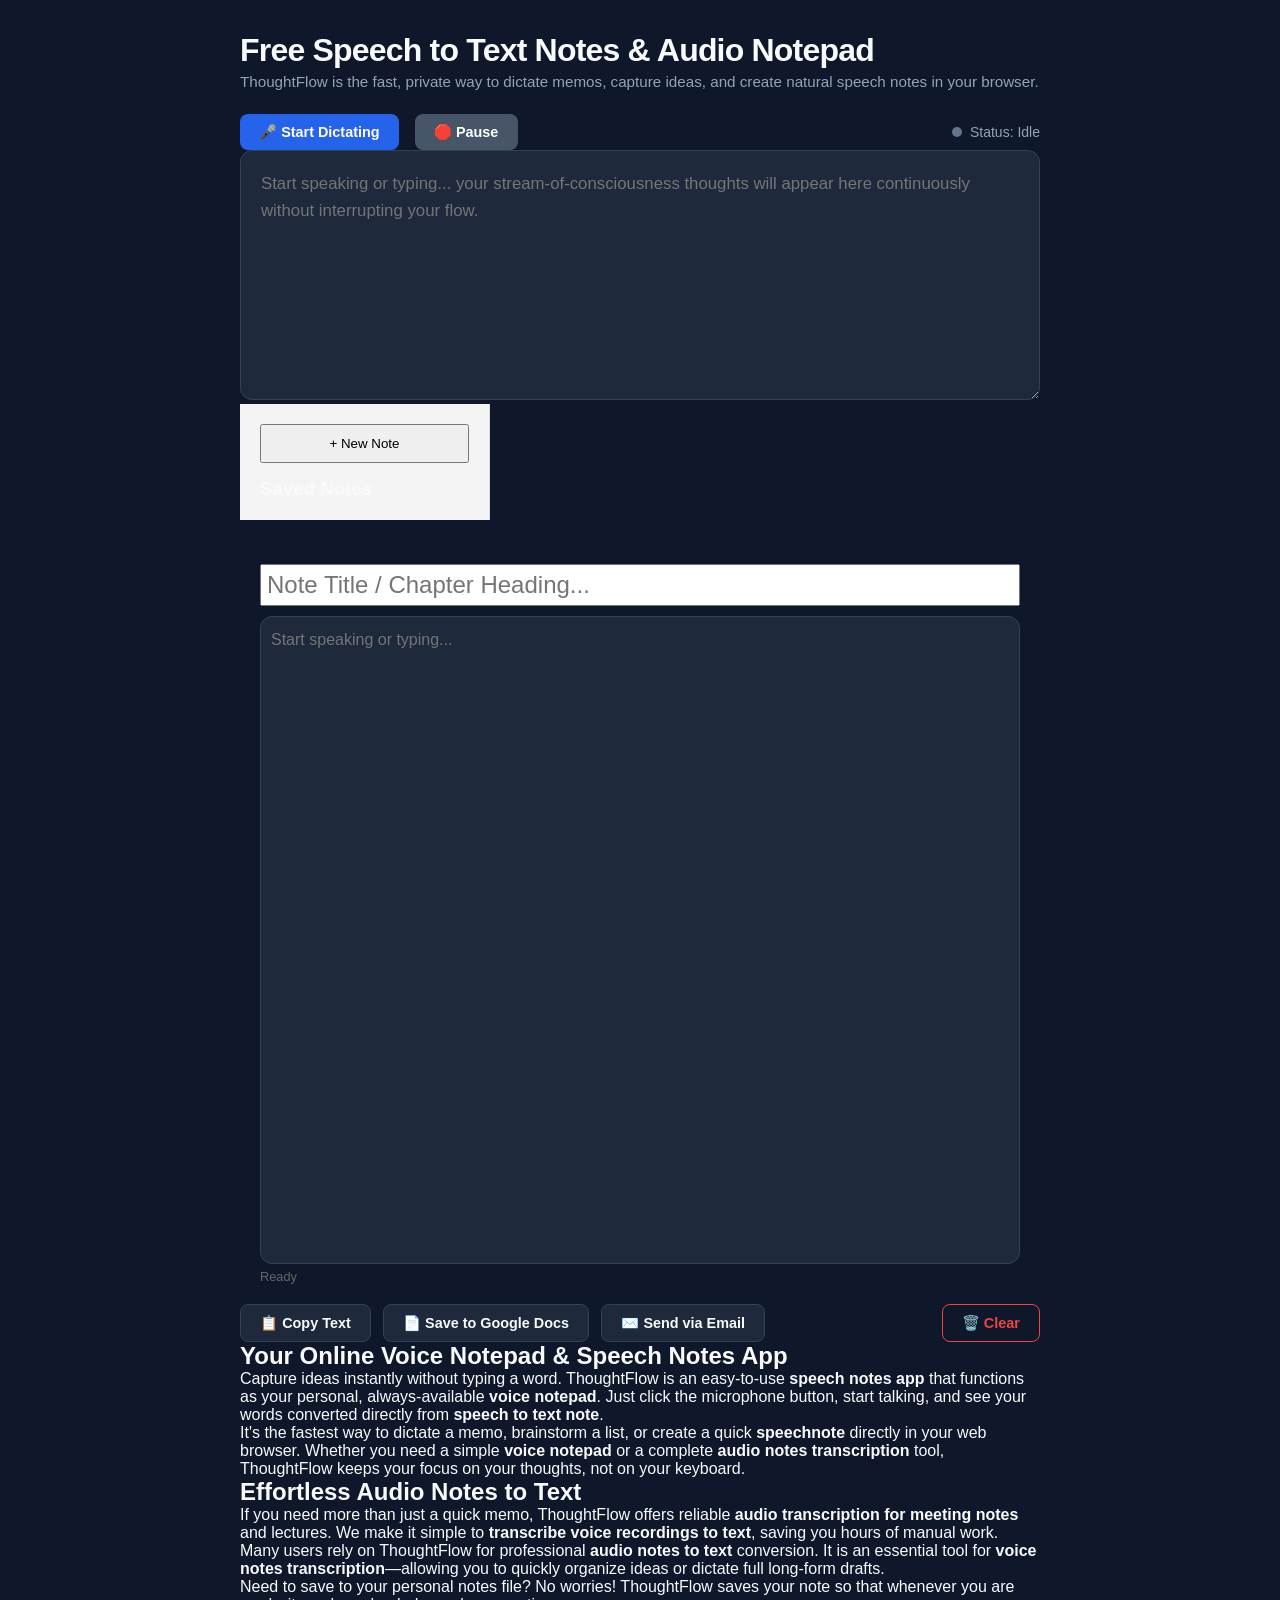
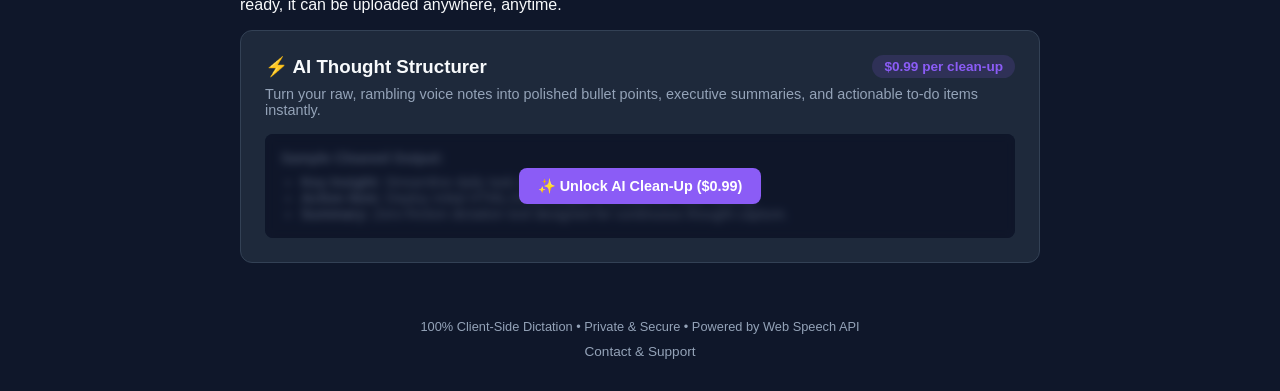
<file: index.html>
<!DOCTYPE html>
<html lang="en">
<head>
  <meta charset="UTF-8">
  <meta name="viewport" content="width=device-width, initial-scale=1.0">
  <title>Free Online Voice Notes & Stream-of-Consciousness Thought Capture</title>
  <meta name="description" content="Effortlessly capture your thoughts hands-free. Real-time stream-of-consciousness voice dictation with quick exports and instant AI cleanup.">
  <link rel="stylesheet" href="style.css">
  <script src="https://accounts.google.com/gsi/client" async defer></script>
</head>
<body>
  <div class="app-container">
    <header class="app-header">
      <h1>Free Speech to Text Notes & Audio Notepad</h1>
      <p class="subtitle">ThoughtFlow is the fast, private way to dictate memos, capture ideas, and create natural speech notes in your browser.</p>
     
    </header>

    <main class="main-content">
      <!-- Voice Controls Bar -->
      <div class="controls-bar">
        <button id="start-btn" class="btn btn-primary">🎤 Start Dictating</button>
        <button id="stop-btn" class="btn btn-secondary" disabled>🛑 Pause</button>
        <div id="status-indicator" class="status-badge status-idle">
          <span class="status-dot"></span>
          <span id="status-text">Status: Idle</span>
        </div>
      </div>

      <!-- Main Dictation Notepad -->
      <div class="editor-wrapper">
        <textarea 
          id="notepad" 
          placeholder="Start speaking or typing... your stream-of-consciousness thoughts will appear here continuously without interrupting your flow."
          spellcheck="true"
        ></textarea>
      </div>
      <div class="app-container" style="display: flex; height: 100vh;">
    <!-- Sidebar for Saved Notes / Chats -->
    <aside style="width: 250px; background: #f4f4f4; padding: 20px; border-right: 1px solid #ddd; overflow-y: auto;">
        <button id="newNoteBtn" style="width: 100%; padding: 10px; margin-bottom: 15px; cursor: pointer;">+ New Note</button>
        <h3>Saved Notes</h3>
        <ul id="notesList" style="list-style: none; padding: 0;">
            <!-- Past notes will populate here dynamically -->
        </ul>
    </aside>

    <!-- Main Editor Area -->
    <main style="flex: 1; padding: 20px; display: flex; flex-direction: column;">
        <input type="text" id="noteTitle" placeholder="Note Title / Chapter Heading..." style="font-size: 1.5rem; margin-bottom: 10px; padding: 5px;">
        <textarea id="transcriptEditor" placeholder="Start speaking or typing..." style="flex: 1; padding: 10px; font-size: 1rem; resize: none;"></textarea>
        <div id="saveStatus" style="font-size: 0.8rem; color: #666; margin-top: 5px;">Ready</div>
    </main>
</div>
      <!-- Quick Action / Export Buttons -->
      <div class="action-bar">
        <button onclick="copyText()" class="btn btn-utility">📋 Copy Text</button>
        <button id="google-docs-btn" onclick="exportToGoogleDocs()" class="btn btn-utility">📄 Save to Google Docs</button>
        <button onclick="sendToOutlook()" class="btn btn-utility">✉️ Send via Email</button>
        <button onclick="clearText()" class="btn btn-danger">🗑️ Clear</button>
      </div>

      <!-- SEO Content Section -->
      <section class="seo-content">
        <h2>Your Online Voice Notepad & Speech Notes App</h2>
        <p>
          Capture ideas instantly without typing a word. ThoughtFlow is an easy-to-use 
          <strong>speech notes app</strong> that functions as your personal, always-available 
          <strong>voice notepad</strong>. Just click the microphone button, start talking, and 
          see your words converted directly from <strong>speech to text note</strong>.
        </p>
        <p>
          It's the fastest way to dictate a memo, brainstorm a list, or create a quick 
          <strong>speechnote</strong> directly in your web browser. Whether you need a simple 
          <strong>voice notepad</strong> or a complete <strong>audio notes transcription</strong> tool, 
          ThoughtFlow keeps your focus on your thoughts, not on your keyboard.
        </p>

        <h2>Effortless Audio Notes to Text</h2>
        <p>
          If you need more than just a quick memo, ThoughtFlow offers reliable 
          <strong>audio transcription for meeting notes</strong> and lectures. We make it simple to 
          <strong>transcribe voice recordings to text</strong>, saving you hours of manual work.
        </p>
        <p>
          Many users rely on ThoughtFlow for professional <strong>audio notes to text</strong> conversion. 
          It is an essential tool for <strong>voice notes transcription</strong>—allowing you to quickly 
          organize ideas or dictate full long-form drafts.
        </p>
        <p>
          Need to save to your personal notes file? No worries! ThoughtFlow saves your note so that whenever you are ready,
          it can be uploaded anywhere, anytime.
        </p>
      </section>

      <!-- Monetization Teaser Section -->
      <section class="ai-upgrade-card">
        <div class="card-header">
          <h3>⚡ AI Thought Structurer</h3>
          <span class="price-badge">$0.99 per clean-up</span>
        </div>
        <p class="card-description">
          Turn your raw, rambling voice notes into polished bullet points, executive summaries, and actionable to-do items instantly.
        </p>
        
        <!-- Mock Locked Preview -->
        <div class="preview-box locked">
          <div class="blur-overlay">
            <button onclick="triggerAICleanup()" class="btn btn-accent btn-lg">
              ✨ Unlock AI Clean-Up ($0.99)
            </button>
          </div>
          <div class="mock-output">
            <h4>Sample Cleaned Output:</h4>
            <ul>
              <li><strong>Key Insight:</strong> Streamline daily task management via automated voice logs.</li>
              <li><strong>Action Item:</strong> Deploy initial HTML/JS prototype to production web hosting.</li>
              <li><strong>Summary:</strong> Zero-friction dictation tool designed for continuous thought capture.</li>
            </ul>
          </div>
        </div>
      </section>
    </main>
 
<!-- Put this inside your HTML file, usually right before the closing </body> tag -->
<script>
    // 1. Select your text input/editor element 
    const transcriptEditor = document.getElementById('transcriptEditor'); 
    const saveStatus = document.getElementById('saveStatus'); 

    // 2. Load saved data when the page loads 
    window.addEventListener('DOMContentLoaded', () => { 
        const savedText = localStorage.getItem('unsaved_transcript'); 
        if (savedText && savedText.trim() !== '') { 
            transcriptEditor.value = savedText; 
            updateSaveStatus('Restored from previous session'); 
        } 
    }); 

    // 3. Auto-save on every input change 
    let saveTimeout; 
    transcriptEditor.addEventListener('input', () => { 
        updateSaveStatus('Saving locally...'); 
        clearTimeout(saveTimeout); 
        saveTimeout = setTimeout(() => { 
            localStorage.setItem('unsaved_transcript', transcriptEditor.value); 
            updateSaveStatus('All changes saved locally'); 
        }, 500); 
    }); 

    // 4. Clear local storage only when the user explicitly saves or exports 
    function clearLocalBackup() { 
        localStorage.removeItem('unsaved_transcript'); 
        updateSaveStatus('Transcript saved to cloud/downloaded'); 
    } 

    // Helper function for UI feedback 
    function updateSaveStatus(message) { 
        if (saveStatus) { 
            saveStatus.textContent = message; 
        } 
    }
</script>
    <footer class="app-footer">
      <p>100% Client-Side Dictation • Private & Secure • Powered by Web Speech API</p>
      <p style="margin-top: 10px;">
        <a href="/contact.html" style="color: #94a3b8; text-decoration: none; font-size: 0.85rem;">Contact & Support</a>
      </p>
    </footer>
  </div>

  <script src="app.js"></script>
</body>
</html>
</file>
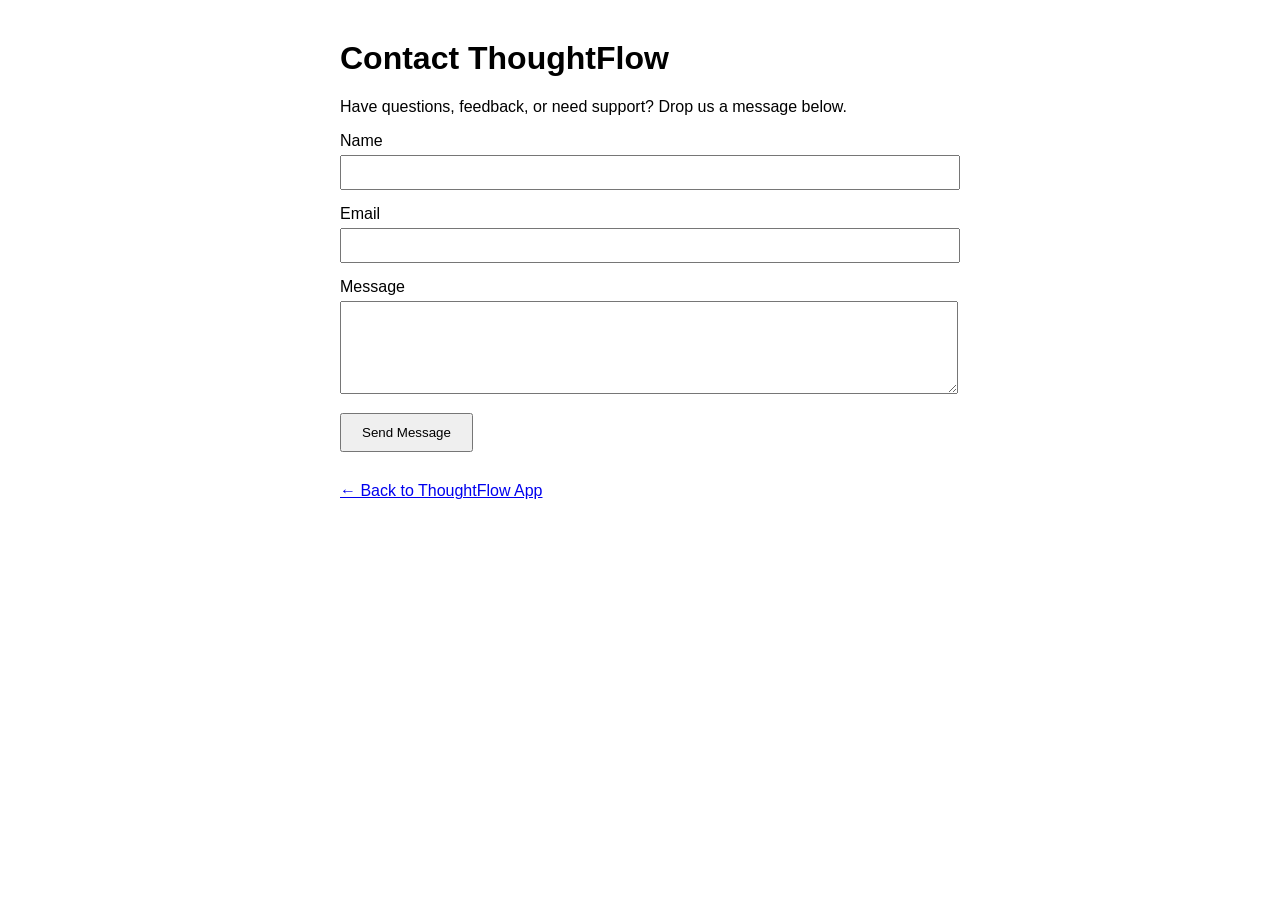
<file: Contact.html>
<!DOCTYPE html>
<html lang="en">
<head>
  <meta charset="UTF-8">
  <title>Contact Us | ThoughtFlow Notes</title>
  <meta name="description" content="Get in touch with the ThoughtFlow team for support, feedback, or inquiries." />
</head>
<body>
  <main style="max-width: 600px; margin: 40px auto; padding: 0 20px; font-family: sans-serif;">
    <h1>Contact ThoughtFlow</h1>
    <p>Have questions, feedback, or need support? Drop us a message below.</p>

    <!-- Example using Web3Forms or Formspree -->
    <form action="https://api.web3forms.com/submit" method="POST">
      <!-- Replace with your free form access key -->
      <input type="hidden" name="access_key" value="YOUR_ACCESS_KEY_HERE">

      <div style="margin-bottom: 15px;">
        <label for="name" style="display:block; margin-bottom: 5px;">Name</label>
        <input type="text" id="name" name="name" required style="width: 100%; padding: 8px;">
      </div>

      <div style="margin-bottom: 15px;">
        <label for="email" style="display:block; margin-bottom: 5px;">Email</label>
        <input type="email" id="email" name="email" required style="width: 100%; padding: 8px;">
      </div>

      <div style="margin-bottom: 15px;">
        <label for="message" style="display:block; margin-bottom: 5px;">Message</label>
        <textarea id="message" name="message" rows="5" required style="width: 100%; padding: 8px;"></textarea>
      </div>

      <button type="submit" style="padding: 10px 20px; cursor: pointer;">Send Message</button>
    </form>

    <p style="margin-top: 30px;"><a href="/">← Back to ThoughtFlow App</a></p>
  </main>
</body>
</html>
</file>
<file: style.css>
:root {
  --bg-color: #0f172a;
  --card-bg: #1e293b;
  --border-color: #334155;
  --text-main: #f8fafc;
  --text-muted: #94a3b8;
  --primary: #2563eb;
  --primary-hover: #1d4ed8;
  --accent: #8b5cf6;
  --accent-hover: #7c3aed;
  --danger: #ef4444;
}

* {
  box-sizing: border-box;
  margin: 0;
  padding: 0;
  font-family: -apple-system, BlinkMacSystemFont, "Segoe UI", Roboto, Helvetica, Arial, sans-serif;
}

body {
  background-color: var(--bg-color);
  color: var(--text-main);
  display: flex;
  justify-content: center;
  padding: 2rem 1rem;
  min-height: 100vh;
}

.app-container {
  width: 100%;
  max-width: 800px;
  display: flex;
  flex-direction: column;
  gap: 1.5rem;
}

.app-header h1 {
  font-size: 2rem;
  font-weight: 700;
  letter-spacing: -0.025em;
}

.subtitle {
  color: var(--text-muted);
  font-size: 0.95rem;
  margin-top: 0.25rem;
}

/* Controls Bar */
.controls-bar {
  display: flex;
  align-items: center;
  gap: 1rem;
  flex-wrap: wrap;
}

.status-badge {
  display: flex;
  align-items: center;
  gap: 0.5rem;
  font-size: 0.875rem;
  color: var(--text-muted);
  margin-left: auto;
}

.status-dot {
  width: 10px;
  height: 10px;
  border-radius: 50%;
  background-color: #64748b;
}

/* Notepad Editor */
.editor-wrapper {
  width: 100%;
}

textarea {
  width: 100%;
  height: 250px;
  background-color: var(--card-bg);
  border: 1px solid var(--border-color);
  border-radius: 12px;
  padding: 1.25rem;
  color: var(--text-main);
  font-size: 1.05rem;
  line-height: 1.6;
  resize: vertical;
  outline: none;
}

textarea:focus {
  border-color: var(--primary);
  box-shadow: 0 0 0 2px rgba(37, 99, 235, 0.2);
}

/* Action Buttons */
.action-bar {
  display: flex;
  gap: 0.75rem;
  flex-wrap: wrap;
}

.btn {
  padding: 0.6rem 1.2rem;
  border-radius: 8px;
  font-weight: 600;
  font-size: 0.9rem;
  border: none;
  cursor: pointer;
  transition: all 0.2s ease;
}

.btn-primary { background-color: var(--primary); color: white; }
.btn-primary:hover { background-color: var(--primary-hover); }

.btn-secondary { background-color: #475569; color: white; }
.btn-utility { background-color: var(--card-bg); color: var(--text-main); border: 1px solid var(--border-color); }
.btn-utility:hover { background-color: var(--border-color); }

.btn-danger { background-color: transparent; color: var(--danger); border: 1px solid var(--danger); margin-left: auto; }
.btn-danger:hover { background-color: var(--danger); color: white; }

.btn-accent { background-color: var(--accent); color: white; }
.btn-accent:hover { background-color: var(--accent-hover); }

/* AI Upgrade Section */
.ai-upgrade-card {
  background-color: var(--card-bg);
  border: 1px solid var(--border-color);
  border-radius: 12px;
  padding: 1.5rem;
  margin-top: 1rem;
}

.card-header {
  display: flex;
  justify-content: space-between;
  align-items: center;
  margin-bottom: 0.5rem;
}

.price-badge {
  background-color: rgba(139, 92, 246, 0.15);
  color: var(--accent);
  padding: 0.25rem 0.75rem;
  border-radius: 20px;
  font-size: 0.85rem;
  font-weight: 700;
}

.card-description {
  color: var(--text-muted);
  font-size: 0.9rem;
  margin-bottom: 1rem;
}

.preview-box.locked {
  position: relative;
  background-color: #0f172a;
  border-radius: 8px;
  padding: 1rem;
  overflow: hidden;
}

.blur-overlay {
  position: absolute;
  inset: 0;
  backdrop-filter: blur(4px);
  background: rgba(15, 23, 42, 0.6);
  display: flex;
  align-items: center;
  justify-content: center;
  z-index: 10;
}

.mock-output {
  color: var(--text-muted);
  font-size: 0.875rem;
}

.mock-output ul {
  margin-top: 0.5rem;
  padding-left: 1.25rem;
}

.app-footer {
  text-align: center;
  color: var(--text-muted);
  font-size: 0.8rem;
  margin-top: 2rem;
}
Step 2: Create app.js
Run this command in your terminal:

Bash
touch app.js
</file>
